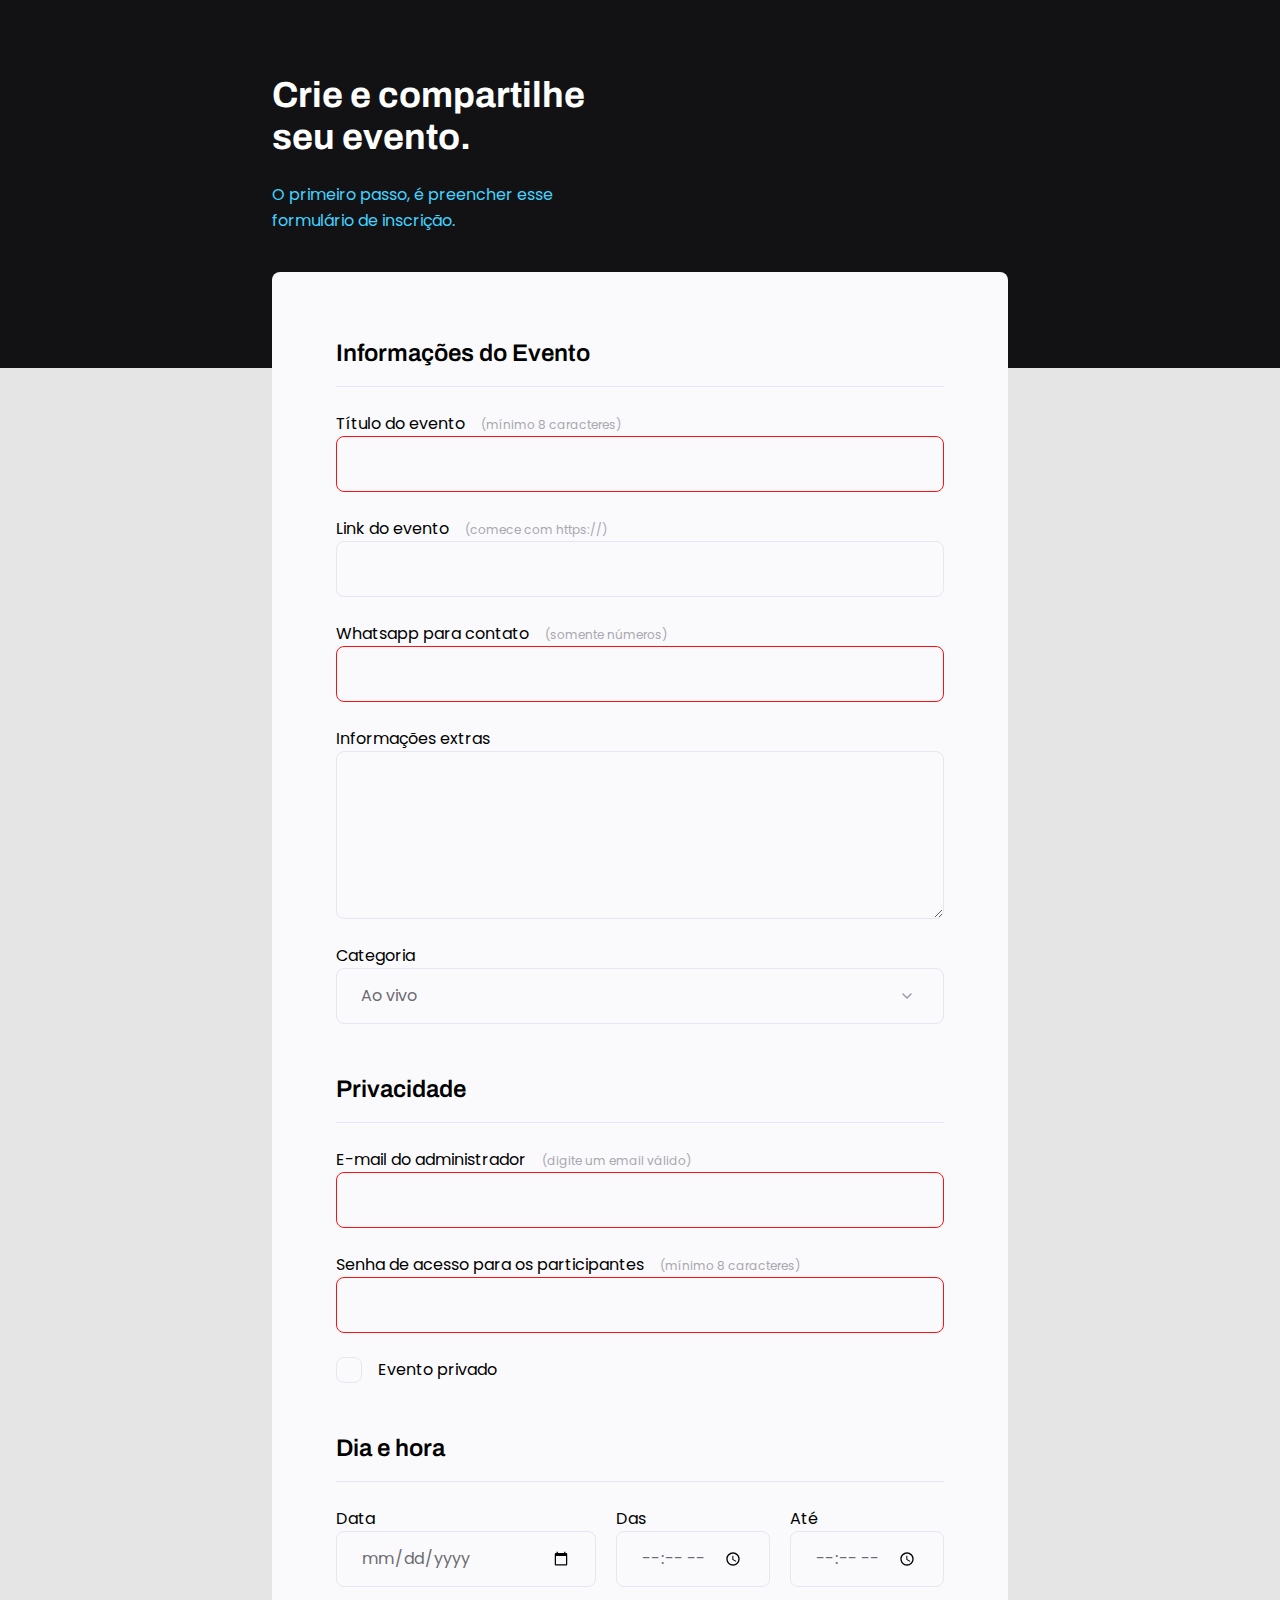
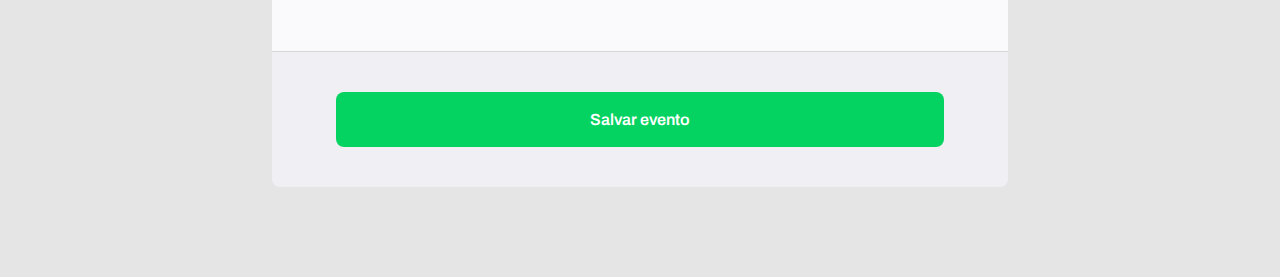
<file: index.html>
<!DOCTYPE html>
<html lang="pt-br">
<head>
  <link rel="preconnect" href="https://fonts.googleapis.com">
  <link rel="preconnect" href="https://fonts.gstatic.com" crossorigin>
  
  <meta charset="UTF-8">
  <meta name="viewport" content="width=device-width, initial-scale=1.0">
  <title>Crie seu evento</title>

  <link rel="stylesheet" href="style.css">

  <link href="https://fonts.googleapis.com/css2?family=Archivo:wght@600;700&family=Poppins&display=swap" rel="stylesheet">
</head>
<body>
  <div class="page">
    <header>
      <h1>Crie e compartilhe seu evento.</h1>
      <p>O primeiro passo, é preencher esse
        formulário de inscrição.</p>
    </header>
    <form id="my-form">

      <fieldset>
        <div class="fieldset-wrapper">
          <legend>Informações do Evento</legend>

          <div class="input-wrapper">
            <label for="event-title">Título do evento <span>(mínimo 8 caracteres)</span></label>
            <input type="text" 
            required
            minlength="8"
            id="event-title" />
          </div>
  
          <div class="input-wrapper">
            <label for="event-link">Link do evento <span>(comece com https://)</span></label>
            <input type="url" id="event-link" />
          </div>

          <div class="input-wrapper">
            <label for="event-whatsapp">Whatsapp para contato <span>(somente números)</span></label>
            <input type="number"
            required
            id="event-whatsapp" />
          </div>

          <div class="input-wrapper">
            <label for="event-info">Informações extras</label>
            <textarea id="event-info"></textarea>
          </div>

          <div class="input-wrapper">
            <label for="event-category">Categoria</label>
            <select id="event-category">
              <option value="live">Ao vivo</option>
              <option value="podcast">Podcast</option>
              <option value="mentorship">Mentoria</option>
            </select>
          </div>
        </div>
      </fieldset>


      <fieldset>
        <div class="fieldset-wrapper">
          <legend>Privacidade</legend>

          <div class="input-wrapper">
            <label for="event-email">E-mail do administrador <span>(digite um email válido)</span></label>
            <input type="email"
            required
             id="event-email" />
          </div>

          <div class="input-wrapper">
            <label for="event-password">Senha de acesso para os participantes <span>(mínimo 8 caracteres)</span></label>
            <input type="password" 
            required
            minlength="8"
            id="event-password" />
          </div>
          <div class="checkbox-wrapper">
            <input type="checkbox" id="checkbox">
            <label for="checkbox">Evento privado</span></label>
          </div>

        </div>
      </fieldset>


      <fieldset>
        <div class="fieldset-wrapper">
          <legend>Dia e hora</legend>

          <div class="col-3">
            <div class="input-wrapper">
              <label for="event-date">Data</label>
              <input type="date" id="event-date" />
            </div>
  
            <div class="input-wrapper">
              <label for="event-begin">Das</label>
              <input type="time" id="event-begin" />
            </div>

            <div class="input-wrapper">
              <label for="event-end">Até</label>
              <input type="time" id="event-end" />
            </div>
          </div>

          

        </div>
      </fieldset>
    </form>

    <footer>
      <div class="buttons-wrapper">
        <input form="my-form" class ="button" type="submit" value="Salvar evento">
      </div>
    </footer>
  </div>
</body>
</html>
</file>
<file: style.css>
* {
  margin: 0;
  padding: 0;
  box-sizing: border-box;
}

body, input, select, textarea {
  font-family: 'Poppins', sans-serif;
}

body {
  background: #E5E5E5;
}

body::before {
  content: '';
  width: 100%;
  height: 368px;

  position: absolute;
  top: 0;
  left: 0;
  z-index: -1;
  background: #121214;
}

.page {
  width: 736px;
  margin: auto;
}

header {
  width: 319px;

  margin-top: 74px;
}

header h1 {
  font-family: 'Archivo', sans-serif;
  font-weight: bold;
  font-size: 36px;
  line-height: 42px;
  color: white;

  margin-bottom: 24px;
}

header p {
  font-size: 16px;
  line-height: 26px;

  color: #42D3FF;
}

form {
  margin-top: 38px;
  background: #FAFAFC;
  border-radius: 8px 8px 0 0;
  min-height: 300px;

  padding: 64px;

  display: flex;
  flex-direction: column;
  gap: 48px;
}

fieldset {
  border: none;
}

.fieldset-wrapper {
  display: flex;
  flex-direction: column;
  gap: 24px;
}

fieldset legend {
  font-family: 'Archivo', sans-serif;
  font-weight: 600;
  font-size: 24px;
  line-height: 34px;

  width: 100%;

  border-bottom: 1px solid #E6E6F0;
  padding-bottom: 16px;
}

.input-wrapper {
  display: flex;
  flex-direction: column;
}

.checkbox-wrapper {
  display: flex;
  align-items: center;
}

.input-wrapper label 
.ckeckbox-wrapper label{
  font-size: 14px;
  line-height: 24px;

  color: #4E4958;

  margin-bottom: 8px;
}

.input-wrapper label span {
  margin-left: 12px;

  font-size: 12px;
  line-height: 20px;
  
  color: #a9a7af;
}

.input-wrapper label span:hover {
  color: #6c6a71;
}

.input-wrapper input, 
.input-wrapper textarea,
.input-wrapper select {
  background: #FAFAFC;

  border: 1px solid #E6E6F0;
  border-radius: 8px;
  
  height: 56px;

  padding: 0 24px;

  font-size: 16px;
  line-height: 26px;

  color: #6c6a71;
}

.input-wrapper textarea {
  padding: 0;
  height: 168px;
}

.input-wrapper select {
  appearance: none;
  -webkit-appearance: none;

  background-image: url("data:image/svg+xml,%3Csvg width='24' height='24' viewBox='0 0 24 24' fill='none' xmlns='http://www.w3.org/2000/svg'%3E%3Cpath d='M8 10L12 14L16 10' stroke='%239C98A6' stroke-width='1.5' stroke-linecap='round' stroke-linejoin='round'/%3E%3C/svg%3E%0A");
  background-repeat: no-repeat;
  background-position: right 24px top 50%;
}

.col-3 {
  display: flex;
  gap: 20px;
}

.col-3 > div:nth-child(1) {
  width: 100%;
}
.checkbox-wrapper {
  position: relative;
}

.checkbox-wrapper label{
  margin: 0;
  display: flex;
  gap: 16px;
}

.checkbox-wrapper input{
  position: absolute;
  width: 24px;
  height: 24px;
  opacity: 0;

}

.checkbox-wrapper label::before {
  content: '';
  width: 24px;
  height: 24px;
  border: 1px solid #E6E6F0;
  border-radius: 8px;
  display: block;
}

.checkbox-wrapper input:checked + label::before {
  background-image: url("data:image/svg+xml,%3Csvg width='18' height='14' viewBox='0 0 18 14' fill='none' xmlns='http://www.w3.org/2000/svg'%3E%3Cpath d='M6 11.17L1.83 7L0.410004 8.41L6 14L18 2L16.59 0.589996L6 11.17Z' fill='%2342D3FF'/%3E%3C/svg%3E%0A");
  background-repeat: no-repeat;
  background-position: right 50% top 50%;
}

.checkbox-wrapper input:focus + label::before {
  border: 2px solid black;
}

footer .buttons-wrapper {
  width: 736px;
  height: 136px;
  display: flex;
  flex-direction: column;
  border-top: 1px solid #D6D6D6;
  background-color: #F0F0F4;
  border-radius: 0px 0px 8px 8px;
  margin-bottom: 90px;
  padding: 40px 64px;

}

.buttons-wrapper .button {
  height: 56px;
  background: #04D361;
  border-radius: 8px;
  border: none;

  font-family: 'Archivo', sans-serif ;
  font-weight: 600;
  font-size: 16px;
  line-height: 26px;
  color: #FFFFFF;
  
}

.buttons-wrapper .button:hover {
  background: #0a9046;

}

input:invalid {
  border: 1px solid #FF1010;
}
</file>
